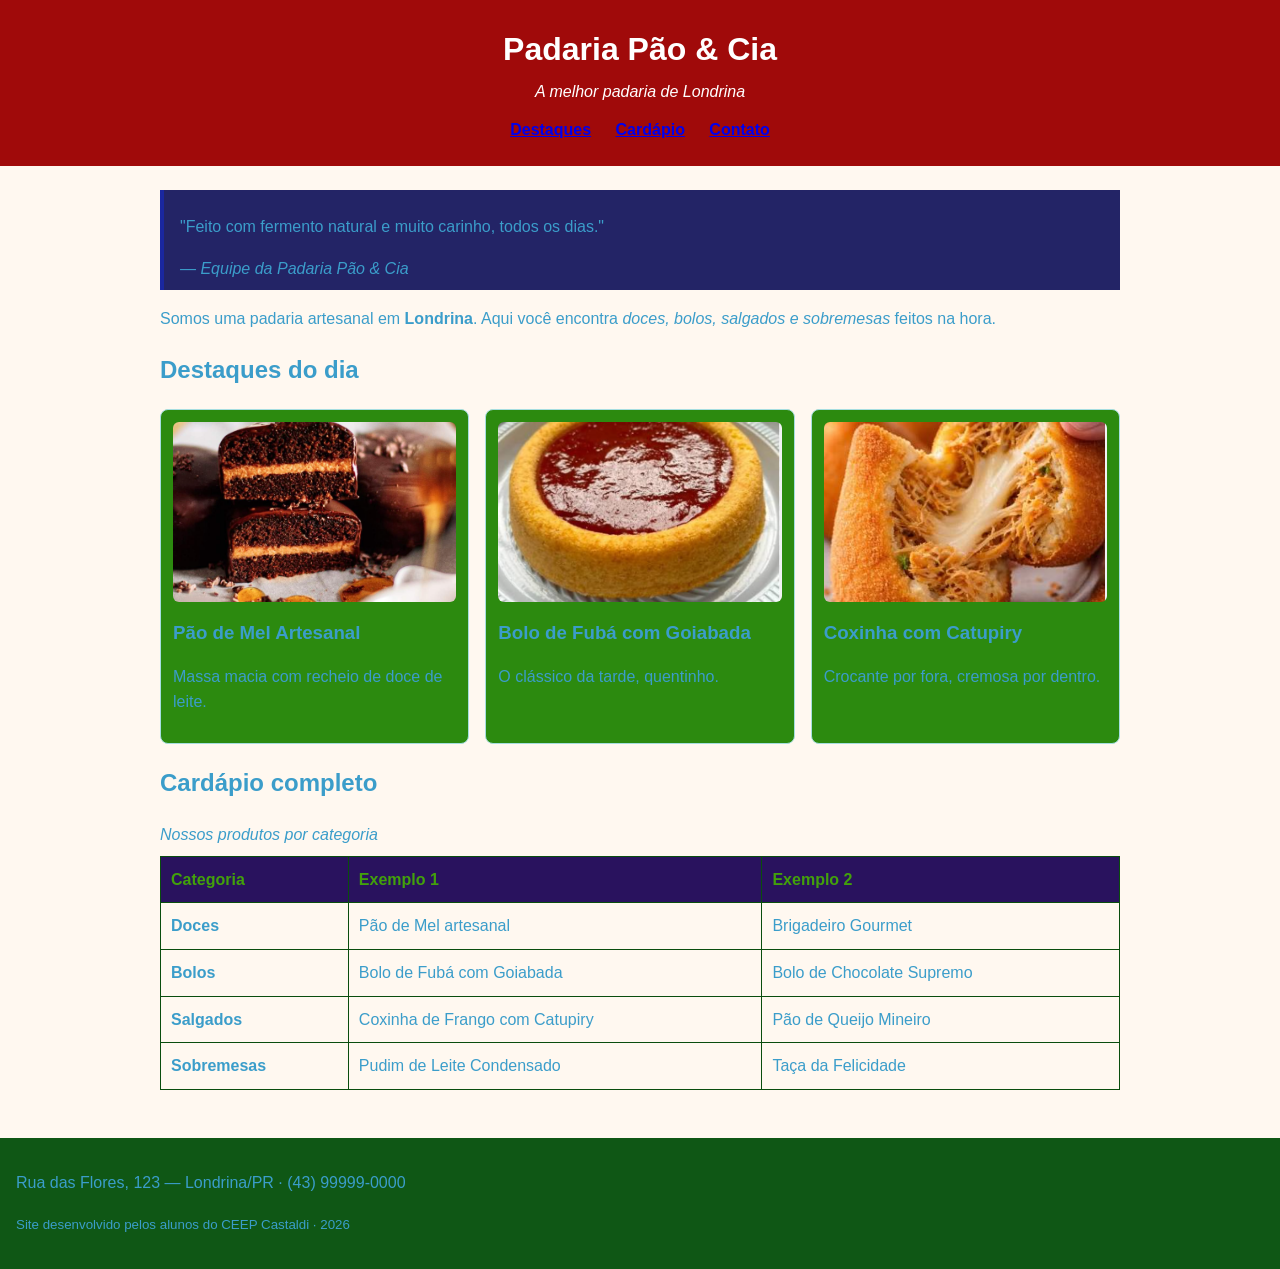
<file: index.html>
<!DOCTYPE html>
<html lang="pt-BR">
<head>
    <meta charset="UTF-8">
    <meta name="viewport" content="width=device-width, initial-scale=1.0">
    <title>Padaria em Londrina</title>
    <link rel="stylesheet" href="style.css">
</head>
<body 

    <!-- CABEÇALHO: identidade + menu de navegação -->
    <header class="cabecalho">
        <h1>Padaria Pão &amp; Cia</h1>
        <p class="subtitulo">A melhor padaria de Londrina</p>
        <nav class="menu">
            <a href="destaques.html">Destaques</a>
            <a href="cardapio.html">Cardápio</a>
            <a href="#contato">Contato</a>
        </nav>
    </header>

    <main>

        <!-- APRESENTAÇÃO: tags de autoria (blockquote, cite, strong, em) -->
        <section class="intro">
            <blockquote>
                <p>"Feito com fermento natural e muito carinho, todos os dias."</p>
                <cite>— Equipe da Padaria Pão &amp; Cia</cite>
            </blockquote>
            <p>Somos uma padaria artesanal em <strong>Londrina</strong>. Aqui você encontra
               <em>doces, bolos, salgados e sobremesas</em> feitos na hora.</p>
        </section>

        <!-- DESTAQUES: cards em Flexbox -->
        <section id="destaques" class="destaques">
            <h2>Destaques do dia</h2>
            <div class="cards">
                <article class="card">
                    <!-- Troque a URL abaixo pelo caminho da sua foto: src="img/pao-de-mel.jpg" -->
                    <img src="pao de mel" alt="Pão de mel artesanal coberto com chocolate" width="150" height="150">
                    <h3>Pão de Mel Artesanal</h3>
                    <p>Massa macia com recheio de doce de leite.</p>
                </article>
                <article class="card">
                    <img src="bolo de fuba.png" alt="Fatia de bolo de fubá com goiabada" width="150" height="150">
                    
                    <h3>Bolo de Fubá com Goiabada</h3>
                    <p>O clássico da tarde, quentinho.</p>
                </article>
                <article class="card">
                    <img src="coxinha.png" alt="Coxinha de frango com catupiry" width="150" height="150">
                    <h3>Coxinha com Catupiry</h3>
                    <p>Crocante por fora, cremosa por dentro.</p>
                </article>
            </div>
        </section>

        <!-- CARDÁPIO: a tabela original, agora semântica e estilizada -->
        <section id="cardapio" class="cardapio">
            <h2>Cardápio completo</h2>
            <table class="tabela-cardapio">
                <caption>Nossos produtos por categoria</caption>
                <thead>
                    <tr>
                        <th scope="col">Categoria</th>
                        <th scope="col">Exemplo 1</th>
                        <th scope="col">Exemplo 2</th>
                    </tr>
                </thead>
                <tbody>
                    <tr>
                        <td><strong>Doces</strong></td>
                        <td>Pão de Mel artesanal</td>
                        <td>Brigadeiro Gourmet</td>
                    </tr>
                    <tr>
                        <td><strong>Bolos</strong></td>
                        <td>Bolo de Fubá com Goiabada</td>
                        <td>Bolo de Chocolate Supremo</td>
                    </tr>
                    <tr>
                        <td><strong>Salgados</strong></td>
                        <td>Coxinha de Frango com Catupiry</td>
                        <td>Pão de Queijo Mineiro</td>
                    </tr>
                    <tr>
                        <td><strong>Sobremesas</strong></td>
                        <td>Pudim de Leite Condensado</td>
                        <td>Taça da Felicidade</td>
                    </tr>
                </tbody>
            </table>
        </section>

    </main>

    <!-- RODAPÉ -->
    <footer id="contato" class="rodape">
        <p>Rua das Flores, 123 — Londrina/PR · (43) 99999-0000</p>
        <p><small>Site desenvolvido pelos alunos do CEEP Castaldi · 2026</small></p>
    </footer>

</body>
</html>
</file>
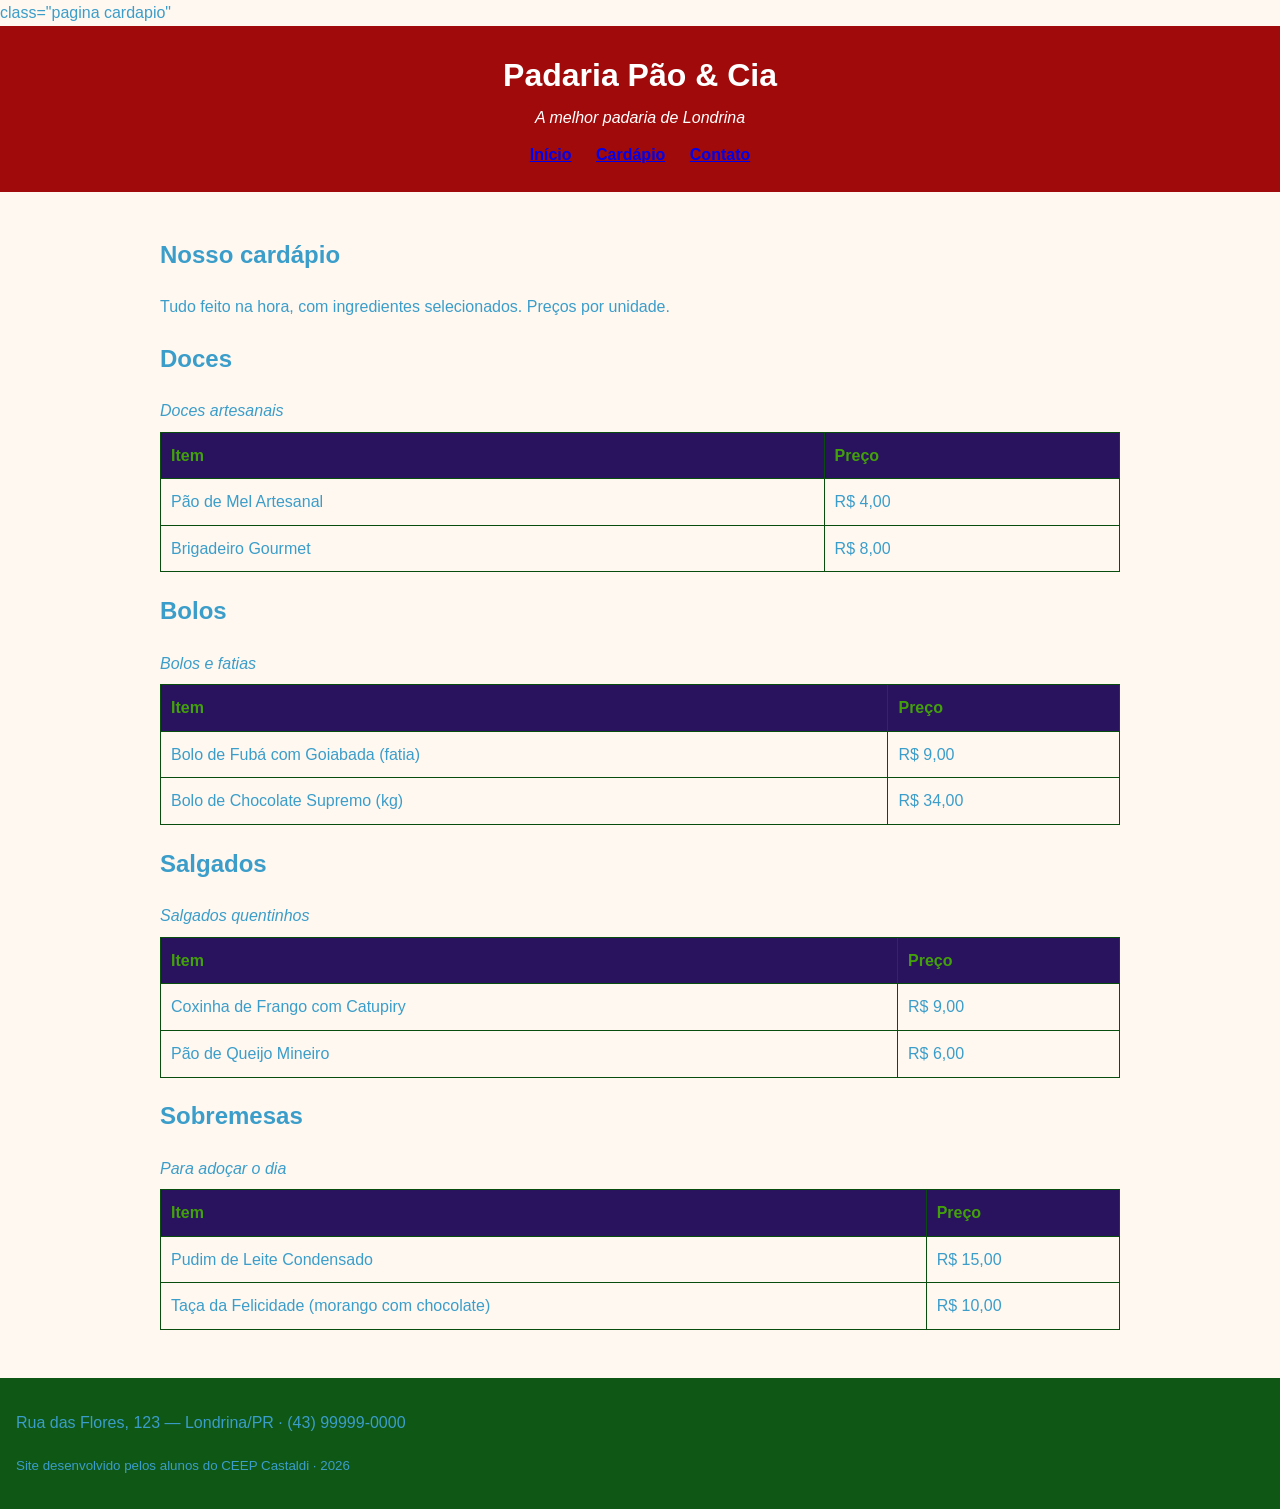
<file: cardapio.html>
<!DOCTYPE html>
<html lang="pt-BR">
<head>
    <meta charset="UTF-8">
    <meta name="viewport" content="width=device-width, initial-scale=1.0">
    <title>Cardápio — Padaria Pão &amp; Cia</title>
    <!-- Mesma folha de estilo do index.html: a página já nasce estilizada -->
    <link rel="stylesheet" href="style.css">      
</head>
<body>class="pagina cardapio"

    <!-- CABEÇALHO: igual ao do index, com o menu ligando as páginas -->
    <header class="cabecalho">
        <h1>Padaria Pão &amp; Cia</h1>
        <p class="subtitulo">A melhor padaria de Londrina</p>
        <nav class="menu">      
            <a href="index.html">Início</a>
            <a href="cardapio.html">Cardápio</a>      
            <a href="index.html#contato">Contato</a>                        
        </nav>
    </header>

    <main>

        <section class="intro">
            <h2>Nosso cardápio</h2>
            <p>Tudo feito na hora, com ingredientes selecionados. Preços por unidade.</p>
        </section>

        <!-- DOCES -->
        <section class="cardapio">
            <h2>Doces</h2>
            <table class="tabela-cardapio">
                <caption>Doces artesanais</caption>
                <thead>
                    <tr>
                        <th scope="col">Item</th>
                        <th scope="col">Preço</th>
                    </tr>      
                </thead>
                <tbody>
                    <tr><td>Pão de Mel Artesanal</td><td>R$ 4,00</td></tr>
                    <tr><td>Brigadeiro Gourmet</td><td>R$ 8,00</td></tr>
                </tbody>
            </table>
        </section>

        <!-- BOLOS -->
        <section class="cardapio">
            <h2>Bolos</h2>
            <table class="tabela-cardapio">
                <caption>Bolos e fatias</caption>
                <thead>
                    <tr>
                        <th scope="col">Item</th>
                        <th scope="col">Preço</th>
                    </tr>
                </thead>
                <tbody>
                    <tr><td>Bolo de Fubá com Goiabada (fatia)</td><td>R$ 9,00</td></tr>
                    <tr><td>Bolo de Chocolate Supremo (kg)</td><td>R$ 34,00</td></tr>
                </tbody>
            </table>
        </section>

        <!-- SALGADOS -->
        <section class="cardapio">
            <h2>Salgados</h2>
            <table class="tabela-cardapio">
                <caption>Salgados quentinhos</caption>
                <thead>
                    <tr>
                        <th scope="col">Item</th>
                        <th scope="col">Preço</th>
                    </tr>
                </thead>
                <tbody>
                    <tr><td>Coxinha de Frango com Catupiry</td><td>R$ 9,00</td></tr>
                    <tr><td>Pão de Queijo Mineiro</td><td>R$ 6,00</td></tr>
                </tbody>
            </table>
        </section>

        <!-- SOBREMESAS -->
        <section class="cardapio">      
            <h2>Sobremesas</h2>
            <table class="tabela-cardapio">
                <caption>Para adoçar o dia</caption>
                <thead>
                    <tr>
                        <th scope="col">Item</th>
                        <th scope="col">Preço</th>
                    </tr>
                </thead>
                <tbody>      
                    <tr><td>Pudim de Leite Condensado</td><td>R$ 15,00</td></tr>
                    <tr><td>Taça da Felicidade (morango com chocolate)</td><td>R$ 10,00</td></tr>
                </tbody>
            </table>
        </section>

    </main>

    <footer class="rodape">
        <p>Rua das Flores, 123 — Londrina/PR · (43) 99999-0000</p>
        <p><small>Site desenvolvido pelos alunos do CEEP Castaldi · 2026</small></p>
    </footer>

</body>
</html>
</file>
<file: style.css>
style.css
100%
/* =========================================================
   PADARIA PÃO & CIA — CSS do Encontro 1
      Paleta com contraste aprovado no padrão WCAG AA
         ========================================================= */

         /* box-sizing: a largura já inclui padding e borda (Box Model) */
         * {
             box-sizing: border-box;
             }

             body {
                 font-family: Arial, Helvetica, sans-serif;
                     line-height: 1.6;
                         margin: 0;
                             color: #3b9dca;             /* marrom escuro (texto) */
                                 background-color: #FFF8F0;  /* creme (fundo) */
                                 }

                                 /* ===== Cabeçalho ===== */
                                 .cabecalho {
                                     background-color: #a00a0a;  /* âmbar escuro — texto branco tem contraste AA */
                                         color: #ffffff;
                                             text-align: center;
                                                 padding: 24px 16px;
                                                 }

                                                 .cabecalho h1 {
                                                     margin: 0;
                                                     }

                                                     .subtitulo {
                                                         margin: 4px 0 12px;
                                                             font-style: italic;
                                                             }

                                                             .menu a {
                                                                 color: #ffffff
                                                                     text-decoration: none;
                                                                         margin: 0 10px;
                                                                             font-weight: bold;
                                                                             }

                                                                             .menu a:hover {
                                                                                 text-decoration: underline;
                                                                                 }

                                                                                 /* ===== Área central ===== */
                                                                                 main {
                                                                                     max-width: 960px;
                                                                                         margin: 0 auto;    /* centraliza a página */
                                                                                             padding: 24px 16px;
                                                                                             }

                                                                                             blockquote {
                                                                                                 border-left: 4px solid #1a27a0;
                                                                                                     margin: 0 0 16px;
                                                                                                         padding: 8px 16px;
                                                                                                             background-color: #232466
                                                                                                             }

                                                                                                             /* ===== Cards de destaque (Flexbox) ===== */
                                                                                                             .cards {
                                                                                                                 display: flex;         /* coloca os cards lado a lado */
                                                                                                                     flex-wrap: wrap;       /* quebra a linha em telas menores */
                                                                                                                         gap: 16px;             /* espaço entre os cards */
                                                                                                                         }

                                                                                                                         .card {
                                                                                                                             flex: 1 1 250px;       /* cresce, encolhe, largura base 250px */
                                                                                                                                 border: 1px solid #a6dee0;
                                                                                                                                     border-radius: 8px;
                                                                                                                                         padding: 12px;
                                                                                                                                             background-color: 	#2c8a0f;
                                                                                                                                             }

                                                                                                                                             .card img {
                                                                                                                                                 width: 100%;
                                                                                                                                                     height: 180px;
                                                                                                                                                         object-fit: cover;     /* recorta a imagem sem deformar */
                                                                                                                                                             border-radius: 6px;
                                                                                                                                                             }

                                                                                                                                                             .card h3 {
                                                                                                                                                                 margin: 8px 0 4px;
                                                                                                                                                                 }

                                                                                                                                                                 /* ===== Tabela do cardápio ===== */
                                                                                                                                                                 .tabela-cardapio {
                                                                                                                                                                     width: 100%;
                                                                                                                                                                         border-collapse: collapse;   /* junta as bordas das células */
                                                                                                                                                                             margin-top: 8px;
                                                                                                                                                                             }

                                                                                                                                                                             .tabela-cardapio caption {
                                                                                                                                                                                 text-align: left;
                                                                                                                                                                                     font-style: italic;
                                                                                                                                                                                         margin-bottom: 8px;
                                                                                                                                                                                         }

                                                                                                                                                                                         .tabela-cardapio th,
                                                                                                                                                                                         .tabela-cardapio td {
                                                                                                                                                                                             border: 1px solid #094d0e;
                                                                                                                                                                                                 padding: 10px;
                                                                                                                                                                                                     text-align: left;
                                                                                                                                                                                                     }

                                                                                                                                                                                                     .tabela-cardapio thead {
                                                                                                                                                                                                         background-color: #29125e;
                                                                                                                                                                                                             color: #42a10b
                                                                                                                                                                                                             }

                                                                                                                                                                                                             /* ===== Rodapé ===== */
                                                                                                                                                                                                             .rodape {
                                                                                                                                                                                                                 background-color: #0f5715;
                                                                                                                                                                                                                     color: #0c4108
                                                                                                                                                                                                                         text-align: center;
                                                                                                                                                                                                                             padding: 16px;
                                                                                                                                                                                                                                 margin-top: 24px;
                                                                                                                                                                                                                                 }
                                                                                                                                                                                                                                 Exibindo style.css…ok
</file>
